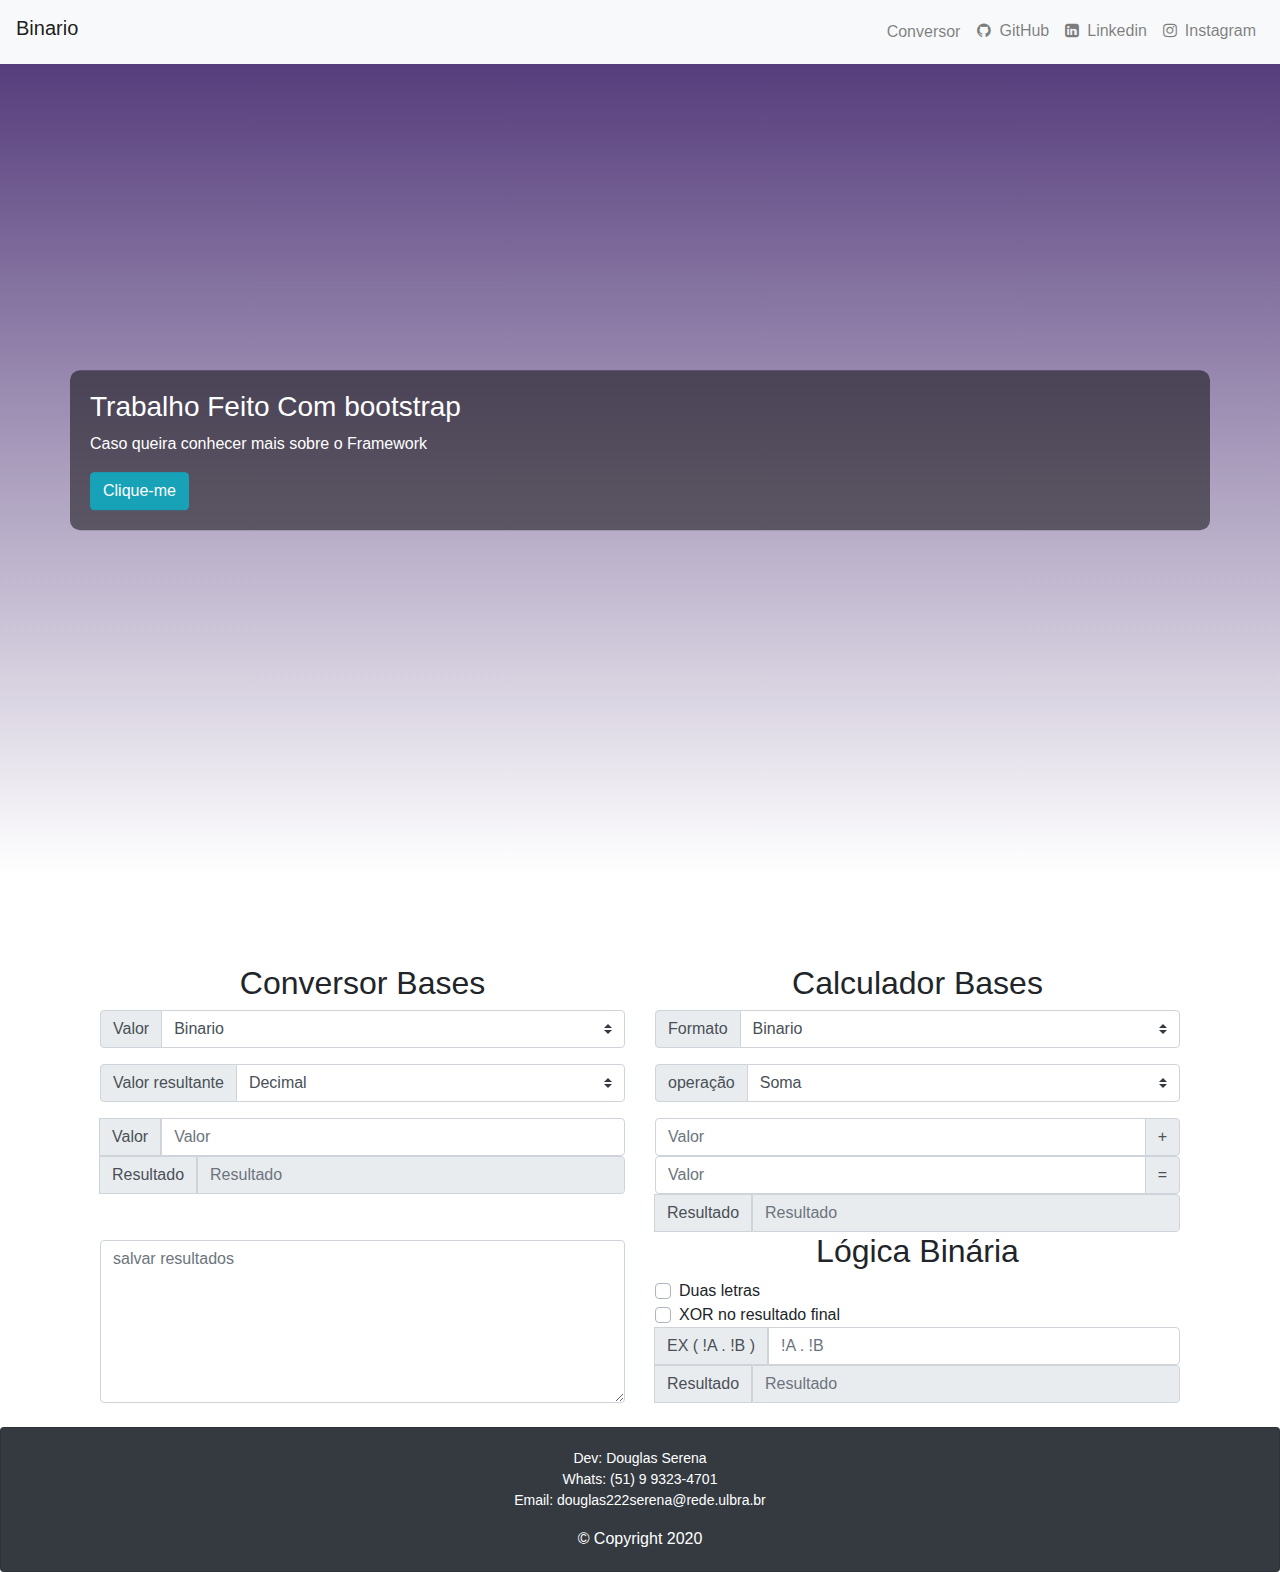
<file: binario-master/index.html>
<!DOCTYPE html>
<html>
<head>
    <meta charset="UTF-8">
    <meta name="viewport" content="width=device-width, initial-scale=1.0">
    <title>BINARIO</title>
    <!-- bootstrap -->
    <link rel="stylesheet" href="./css/bootstrap.css">
    <!-- estilo propio -->
    <link rel="stylesheet" href="./css/style.css">
    <!-- icons w3school -->
    <link rel="stylesheet" href="https://cdnjs.cloudflare.com/ajax/libs/font-awesome/4.7.0/css/font-awesome.min.css">
</head>
<body>
    <header class="bg-light">
        <nav class="navbar navbar-expand-lg navbar-light bg-light">
            <h1 class="navbar-brand">Binario</h1>
            <button class="navbar-toggler" type="button" data-toggle="collapse" data-target="#navbar" aria-controls="navbarNavAltMarkup" aria-expanded="false" aria-label="Toggle navigation">
              <span class="navbar-toggler-icon"></span>
            </button>
            <div class="collapse navbar-collapse justify-content-end" id="navbar">
                <div class="navbar-nav">
                    <a class="nav-item nav-link btn-light btn" href="#numero">Conversor</a>
                    <a class="nav-item nav-link" target="back" href="https://github.com/DouglasSerena"><i class="fa fa-github mr-2"></i>GitHub</a>
                    <a class="nav-item nav-link" target="back" href="https://www.linkedin.com/in/douglas-serena-44ab721a0/"><i class="fa fa-linkedin-square mr-2"></i>Linkedin</a>
                    <a class="nav-item nav-link" target="back" href="https://www.instagram.com/douglas_serena/"><i class="fa fa-instagram mr-2"></i>Instagram</a>
                </div>
            </div>
        </nav>
    </header>
    <section class="tamanho">
        <div class="bgImage"></div>
        <div class="container bootsrapInfo text-white">
            <h2 class="h3">Trabalho Feito Com bootstrap</h2>
            <p>Caso queira conhecer mais sobre o Framework</p>
            <a href="https://getbootstrap.com/" target="back" class="btn btn-info">Clique-me</a>
        </div>
    </section>

    <!-- converte -->

    <main class="row container m-0 m-auto">
        <div class="col-sm-6">
            <h2 class="text-center">Conversor Bases</h2>
            <div class="input-group mb-3">
                <div class="input-group-prepend">
                    <label for="numero" class="input-group-text">Valor</label>
                </div>
                <select class="custom-select" id="numero">
                    <option value="2" selected>Binario</option>
                    <option value="8">Octal</option>
                    <option value="10">Decimal</option>
                    <option value="16">Hexadecimal</option>
                </select>
            </div>
            <div class="input-group mb-3">
                <div class="input-group-prepend">
                    <label for="resultante" class="input-group-text">Valor resultante</label>
                </div>
                <select class="custom-select" id="resultante">
                    <option value="2">Binario</option>
                    <option value="8">Octal</option>
                    <option value="10" selected>Decimal</option>
                    <option value="16">Hexadecimal</option>
                </select>
            </div>
            <div class="input-group">
                <div class="input-group-append">
                    <label for="valor1" class="input-group-text">Valor</label>
                </div>
                <input class="form-control" type="text" id="valor1" placeholder="Valor" onkeyup="Converter();this.value = this.value.toUpperCase();" onkeypress="if (event.keyCode == 13){Converter()};">
            </div>
            <div class="input-group">
                <div class="input-group-append">
                    <label for="Resultado1" class="input-group-text">Resultado</label>
                </div>
                <input class="form-control" type="text" id="Resultado1" placeholder="Resultado" disabled>
            </div>
        </div>
        <div class="col-sm-6">
            <h2 class="text-center">Calculador Bases</h2>
            <div class="input-group mb-3">
                <div class="input-group-prepend">
                    <label for="formato" class="input-group-text">Formato</label>
                </div>
                <select class="custom-select" id="formato">
                    <option value="2">Binario</option>
                    <option value="8">Octal</option>
                    <option value="10">Decimal</option>
                    <option value="16">Hexadecimal</option>
                </select>
            </div>
            <div class="input-group mb-3">
                <div class="input-group-prepend">
                    <label for="operacao" class="input-group-text">operação</label>
                </div>
                <select class="custom-select" id="operacao">
                    <option value="1">Soma</option>
                    <option value="2">Divisão</option>
                    <option value="3">Subtração</option>
                    <option value="4">Multiplicação</option>
                </select>
            </div>
            <div class="input-group">
                <input class="form-control" type="text" id="valor2" placeholder="Valor" onkeyup="Operacao();this.value = this.value.toUpperCase();" onkeypress="if (event.keyCode == 13){Operacao()};">
                <div class="input-group-append">
                    <label for="valor2" class="input-group-text" id="sinal">+</label>
                </div>
            </div>
            <div class="input-group">
                <input class="form-control" type="text" id="valor3" placeholder="Valor" onkeyup="Operacao();this.value = this.value.toUpperCase();" onkeypress="if (event.keyCode == 13){Operacao()};">
                <div class="input-group-append">
                    <label for="valor3" class="input-group-text">=</label>
                </div>
            </div>
            <div class="input-group">
                <div class="input-group-append">
                    <label for="Resultado2" class="input-group-text">Resultado</label>
                </div>
                <input class="form-control" type="text" id="Resultado2" placeholder="Resultado" disabled>
            </div>
        </div>

        <div class="col-sm-6 mt-2">
            <textarea id="block" class="form-control w-100 h-100" placeholder="salvar resultados"></textarea>
        </div>

        <div class="col-sm-6">
            <h2 class="text-center">Lógica Binária</h2>
            <div class="custom-control custom-checkbox">
                <input type="checkbox" class="custom-control-input" id="countTwo">
                <label class="custom-control-label" for="countTwo">Duas letras</label>
            </div>
            <div class="custom-control custom-checkbox">
                <input type="checkbox" class="custom-control-input" id="resultNegative">
                <label class="custom-control-label" for="resultNegative">XOR no resultado final</label>
            </div>
            <div class="input-group">
                <div class="input-group-append">
                    <label for="form" class="input-group-text">EX ( !A . !B )</label>
                </div>
                <input class="form-control" type="text" id="form" placeholder="!A . !B" onkeyup="this.value = this.value.toUpperCase();" onkeypress="if (event.keyCode == 13){logic()};">
            </div>
            <div class="input-group">
                <div class="input-group-append">
                    <label for="result" class="input-group-text">Resultado</label>
                </div>
                <input class="form-control" type="text" id="result" placeholder="Resultado" disabled>
            </div>
        </div>

    </main>

    <footer class="card p-0 mt-4 bg-dark">
        <div class="card-body text-center text-white">
          <address class="card-text size-text">
            Dev: Douglas Serena<br/>
            Whats: (51) 9 9323-4701<br/>
            Email: douglas222serena@rede.ulbra.br
          </address>
          <p class="m-0">&copy; Copyright 2020</p>
        </div>
      </footer>    


    <!-- jquery -->
    <script src="./js/jquery.js"></script>
    <!-- script propio -->
    <script src="./js/script.js"></script>
    <!-- bootstrap -->
    <script src="./js/bootstrap.js"></script>
    <!-- funcionalidades -->
    <script src="./js/operacao.js"></script>
    <!-- logica -->
    <script src="./js/main.js"></script>
</body>
</html>
</file>
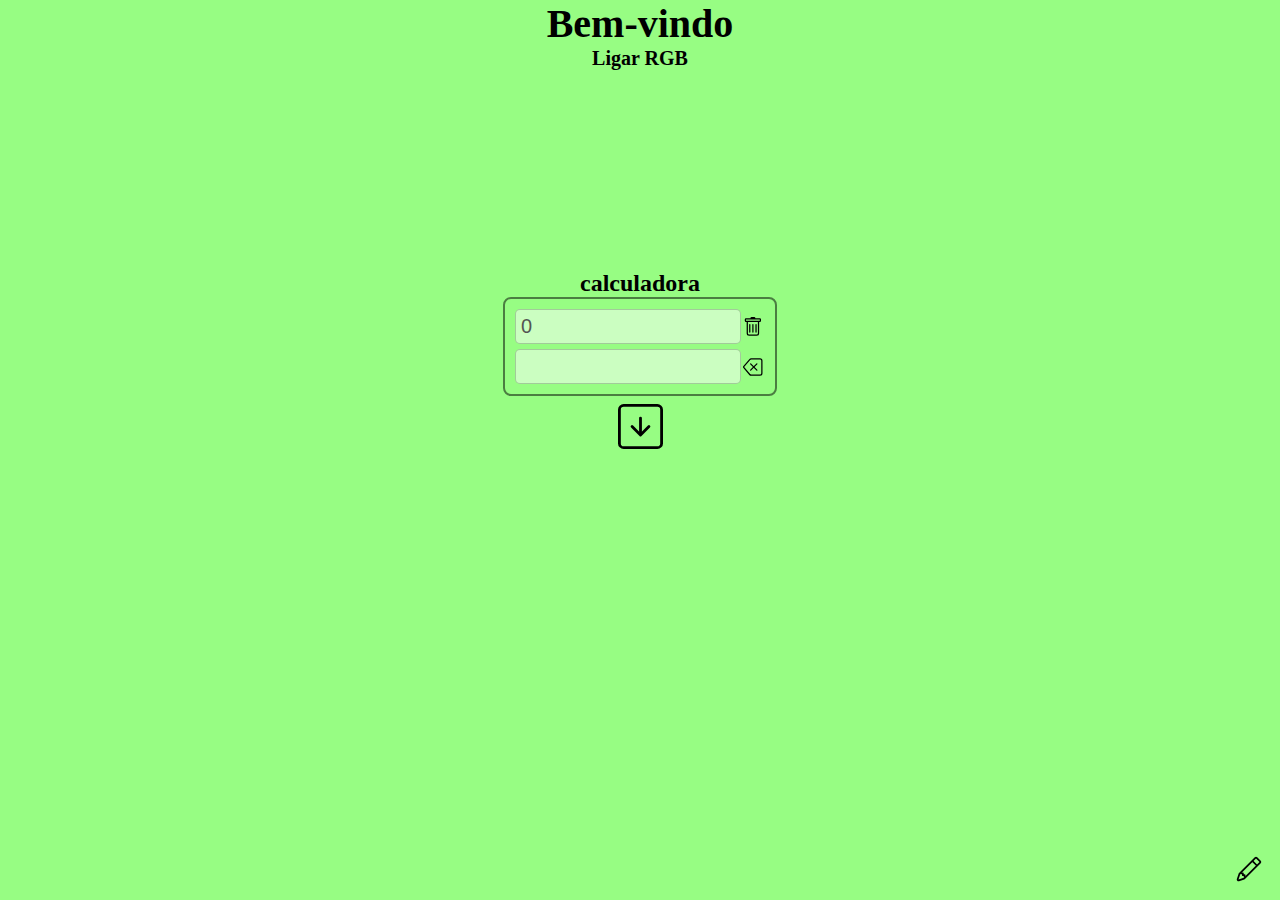
<file: Calculator-master/index.html>
<!DOCTYPE html>
<html>
<head>
    <meta charset="UTF-8">
    <meta name="viewport" content="width=device-width, initial-scale=1.0">
    <!-- CSS only -->
    <link rel="stylesheet" href="style.css">

    <title>Calc</title>
</head>
<body>

    <nav id="RGB">
        <h1>Bem-vindo <span id="name"></span></h1>
        <p onclick="RGB()"><span>Ligar</span> RGB</p>

        <!-- icon pencil -->
        <svg onclick="editName()" width="2em" height="2em" viewBox="0 0 20 20" fill="currentColor" xmlns="http://www.w3.org/2000/svg">
            <path fill-rule="evenodd" d="M11.293 1.293a1 1 0 0 1 1.414 0l2 2a1 1 0 0 1 0 1.414l-9 9a1 1 0 0 1-.39.242l-3 1a1 1 0 0 1-1.266-1.265l1-3a1 1 0 0 1 .242-.391l9-9zM12 2l2 2-9 9-3 1 1-3 9-9z"/>
            <path fill-rule="evenodd" d="M12.146 6.354l-2.5-2.5.708-.708 2.5 2.5-.707.708zM3 10v.5a.5.5 0 0 0 .5.5H4v.5a.5.5 0 0 0 .5.5H5v.5a.5.5 0 0 0 .5.5H6v-1.5a.5.5 0 0 0-.5-.5H5v-.5a.5.5 0 0 0-.5-.5H3z"/>
        </svg>
    </nav>
    
    <div id="container">

        <h2>calculadora</h2>

        <div id="calc" class="calcClose">
            <div class="inputs" id="error">
                <div>
                    <!-- result -->
                    <input disabled type="text" id="result" value="0">
    
                    <!-- icon trash -->
                    <svg onclick="reset()" onselectstart="return false" height="1em" viewBox="0 0 16 16" fill="currentColor" xmlns="http://www.w3.org/2000/svg">
                        <path d="M5.5 5.5A.5.5 0 0 1 6 6v6a.5.5 0 0 1-1 0V6a.5.5 0 0 1 .5-.5zm2.5 0a.5.5 0 0 1 .5.5v6a.5.5 0 0 1-1 0V6a.5.5 0 0 1 .5-.5zm3 .5a.5.5 0 0 0-1 0v6a.5.5 0 0 0 1 0V6z"/>
                        <path fill-rule="evenodd" d="M14.5 3a1 1 0 0 1-1 1H13v9a2 2 0 0 1-2 2H5a2 2 0 0 1-2-2V4h-.5a1 1 0 0 1-1-1V2a1 1 0 0 1 1-1H6a1 1 0 0 1 1-1h2a1 1 0 0 1 1 1h3.5a1 1 0 0 1 1 1v1zM4.118 4L4 4.059V13a1 1 0 0 0 1 1h6a1 1 0 0 0 1-1V4.059L11.882 4H4.118zM2.5 3V2h11v1h-11z"/>
                    </svg>
                </div>

                <!-- calc -->
                <div>
                    <input maxlength="20" id="input" onkeyup="calculate()" type="text"
                    onkeypress="return valid(event);">
    
                    <!-- icon backspace -->
                    <svg onclick="back()" onselectstart="return false" height="1em" viewBox="0 0 16 16" fill="currentColor" xmlns="http://www.w3.org/2000/svg">
                        <path fill-rule="evenodd" d="M6.603 2h7.08a1 1 0 0 1 1 1v10a1 1 0 0 1-1 1h-7.08a1 1 0 0 1-.76-.35L1 8l4.844-5.65A1 1 0 0 1 6.603 2zm7.08-1a2 2 0 0 1 2 2v10a2 2 0 0 1-2 2h-7.08a2 2 0 0 1-1.519-.698L.241 8.65a1 1 0 0 1 0-1.302L5.084 1.7A2 2 0 0 1 6.603 1h7.08z"/>
                        <path fill-rule="evenodd" d="M5.83 5.146a.5.5 0 0 0 0 .708l5 5a.5.5 0 0 0 .707-.708l-5-5a.5.5 0 0 0-.708 0z"/>
                        <path fill-rule="evenodd" d="M11.537 5.146a.5.5 0 0 1 0 .708l-5 5a.5.5 0 0 1-.708-.708l5-5a.5.5 0 0 1 .707 0z"/>
                    </svg>
                </div>
            </div>
            <div id="button" onselectstart="return false">
                <div>
                    <input type="button" value="7">
                    <input type="button" value="8">
                    <input type="button" value="9">
                    <input type="button" value="+">
                </div>
                <div>
                    <input type="button" value="4">
                    <input type="button" value="5">
                    <input type="button" value="6">
                    <input type="button" value="-">
                </div>
                <div>
                    <input type="button" value="1">
                    <input type="button" value="2">
                    <input type="button" value="3">
                    <input type="button" value="*">
                </div>
                <div>
                    <input type="button" value="0">
                    <input type="button" value=".">
                    <input type="button" value="=">
                    <input type="button" value="/">
                </div>
            </div>
        </div>
        <svg id="target" width="2.5em" height="2.5em" viewBox="0 0 16 16" fill="currentColor" xmlns="http://www.w3.org/2000/svg">
            <path fill-rule="evenodd" d="M14 1H2a1 1 0 0 0-1 1v12a1 1 0 0 0 1 1h12a1 1 0 0 0 1-1V2a1 1 0 0 0-1-1zM2 0a2 2 0 0 0-2 2v12a2 2 0 0 0 2 2h12a2 2 0 0 0 2-2V2a2 2 0 0 0-2-2H2z"/>
            <path fill-rule="evenodd" d="M4.646 7.646a.5.5 0 0 1 .708 0L8 10.293l2.646-2.647a.5.5 0 0 1 .708.708l-3 3a.5.5 0 0 1-.708 0l-3-3a.5.5 0 0 1 0-.708z"/>
            <path fill-rule="evenodd" d="M8 4.5a.5.5 0 0 1 .5.5v5a.5.5 0 0 1-1 0V5a.5.5 0 0 1 .5-.5z"/>
        </svg>
    </div>

    <script src="./js/controlStyle.js"></script>
    <script src="./js/valid.js"></script>
    <script src="./js/index.js"></script>
    <script src="./js/alert.js"></script>
</body>
</html>
</file>
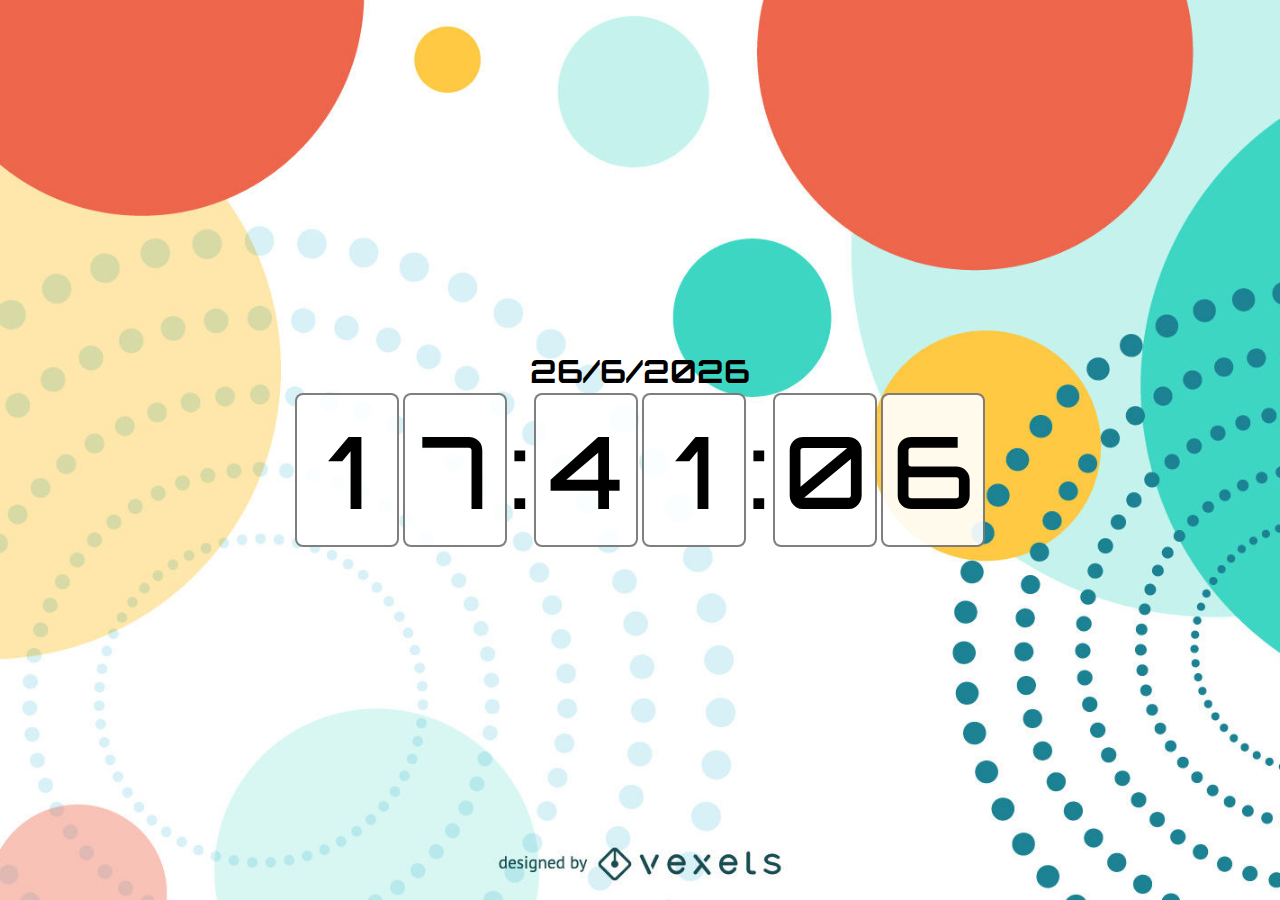
<file: clock-master/index.html>
<!DOCTYPE html>
<html lang="en">

<head>
    <meta charset="UTF-8">
    <meta name="viewport" content="width=device-width, initial-scale=1.0">
    <link href="https://fonts.googleapis.com/css2?family=Orbitron:wght@500;700&display=swap" rel="stylesheet">
    <link rel="stylesheet" href="style.css">

    <link rel="icon" type="image/jpg" href="./assets/icon.jpg" />
    <title>Document</title>
</head>

<body>
    <div id="container">
        <h1 id="date"></h1>
        <div id="panel">
            <div class="frame"></div>
            <div class="frame"></div>

            <div class="points">:</div>

            <div class="frame"></div>
            <div class="frame"></div>

            <div class="points">:</div>

            <div class="frame"></div>
            <div class="frame"></div>
        </div>
    </div>

    <script src="main.js"></script>
</body>

</html>
</file>
<file: FireDoom/index.html>
<!DOCTYPE html>
<html>
<head>
    <meta charset="UTF-8">
    <meta name="viewport" content="width=device-width, initial-scale=1.0">
    <title>Fire Doom</title>
    <style>
        table {
            border-collapse: collapse;
            border: 1px solid #000;
        }

        td {
            width: 50px;
            height: 50px;
            border: 1px solid #000;
            text-align: center;
            vertical-align: center;
            font-family: monospace;
            font-size: 18px;
            position: relative;
        }

        .pixel-index {
            color: #ccc;

            font-size: 10px;
            
            display: inline-block;
            position: absolute;
            top: 2px;right: 2px;
        }

        td.pixel {
            width: 5px;
            height: 5px;
            border: none;
        }
    </style>
</head>
<body>
    <div id="fireCanvas"></div>
    <script src="./fire.js"></script>
</body>
</html>
</file>
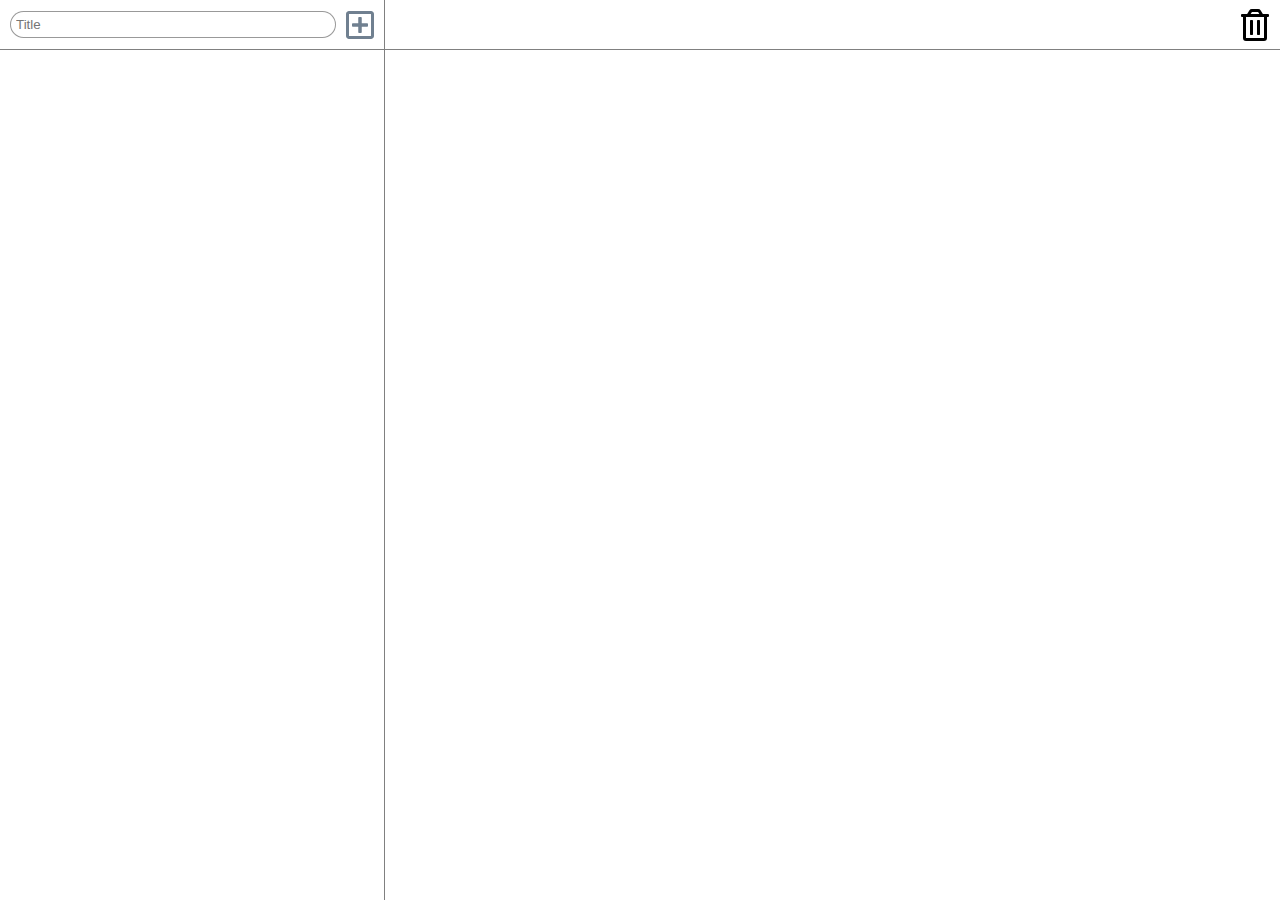
<file: note-master/index.html>
<!DOCTYPE html>
<html lang="pt-BR">
<head>
    <meta charset="UTF-8">
    <meta name="viewport" content="width=device-width, initial-scale=1.0">
    <!-- script -->
    <script type="module" src="./src/js/index.js"></script>
    <!-- CSS only -->
    <link rel="stylesheet" href="https://stackpath.bootstrapcdn.com/bootstrap/4.5.0/css/bootstrap.min.css"
    integrity="sha384-9aIt2nRpC12Uk9gS9baDl411NQApFmC26EwAOH8WgZl5MYYxFfc+NcPb1dKGj7Sk" crossorigin="anonymous">
    <!-- CSS prop -->
    <link rel="stylesheet" href="./src/css/main.css">
    <link rel="stylesheet" href="./src/css/notes.css">
    <link rel="stylesheet" href="./src/css/content.css">

    <title>Notes</title>
</head>
<body>
    <main class="row">
        <div class="col-ms-2 w-2" id="primary">
            <header class="header sticky">
                <input maxlength="30" id="firstTitle" type="text" placeholder="Title">
                <button id="add"></button>
            </header>
            <div id="notes"></div>
        </div>
        <div class="col-ms-10" id="secondary">
            <div class="header">
                <button id="back"></button>
                <input maxlength="30" type="text" id="title">
                <button id="remove"></button>
                <input type="hidden" id="keyCurrent">
            </div>
            <div id="content">
                <textarea id="contentArea"></textarea>
            </div>
        </div>
    </main>
</body>
</html>
</file>
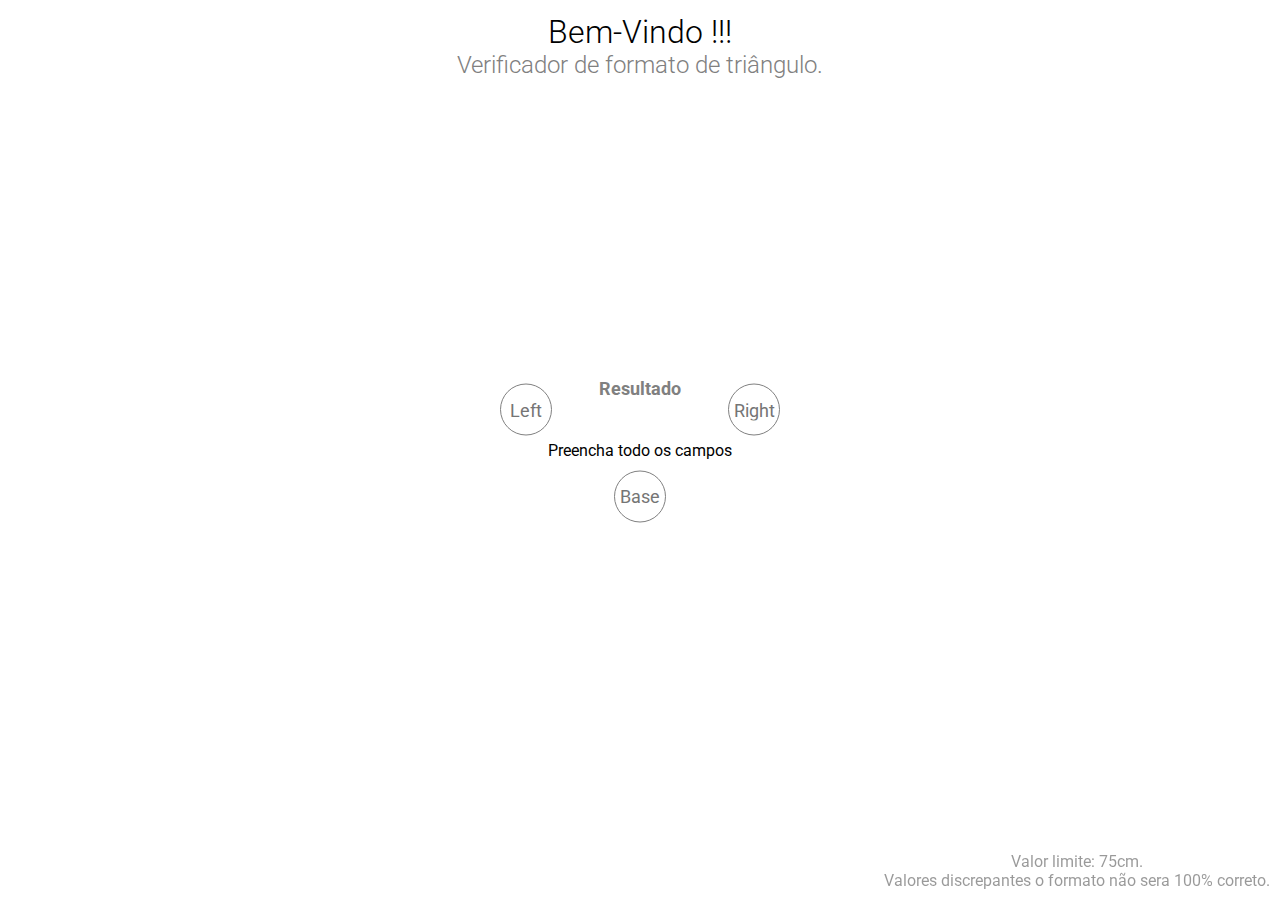
<file: Triangle-master/index.html>
<!DOCTYPE html>
<html lang="pt-br">

<head>
    <meta charset="UTF-8">
    <meta name="viewport" content="width=device-width, initial-scale=1.0">

    <!-- style -->
    <link rel="stylesheet" href="style.css">
    <link rel="stylesheet" href="responsive.css">
    <link href="https://fonts.googleapis.com/css2?family=Roboto:wght@300;500;700&display=swap" rel="stylesheet">

    <title>Triangle</title>
</head>

<body>

    <header>
        <h1>Bem-Vindo !!!</h1>
        <h2>Verificador de formato de triângulo.</h2>
    </header>

    <div id="content">
        <h3 id="result">Resultado</h3>
        <input maxlength="2" id="sideLeft" type="text" placeholder="Left">
        <input maxlength="2" id="sideRight" type="text" placeholder="Right">
        <input maxlength="2" id="base" type="text" placeholder="Base">
        <div id="triangle"></div>
        <p id="message">Preencha todo os campos</p>
    </div>

    <div id="commit">
        <p>
            Valor limite: 75cm.<br />
            Valores discrepantes o formato não sera 100% correto.
        </p>
    </div>


    <script src="./script.js"></script>
</body>

</html>
</file>
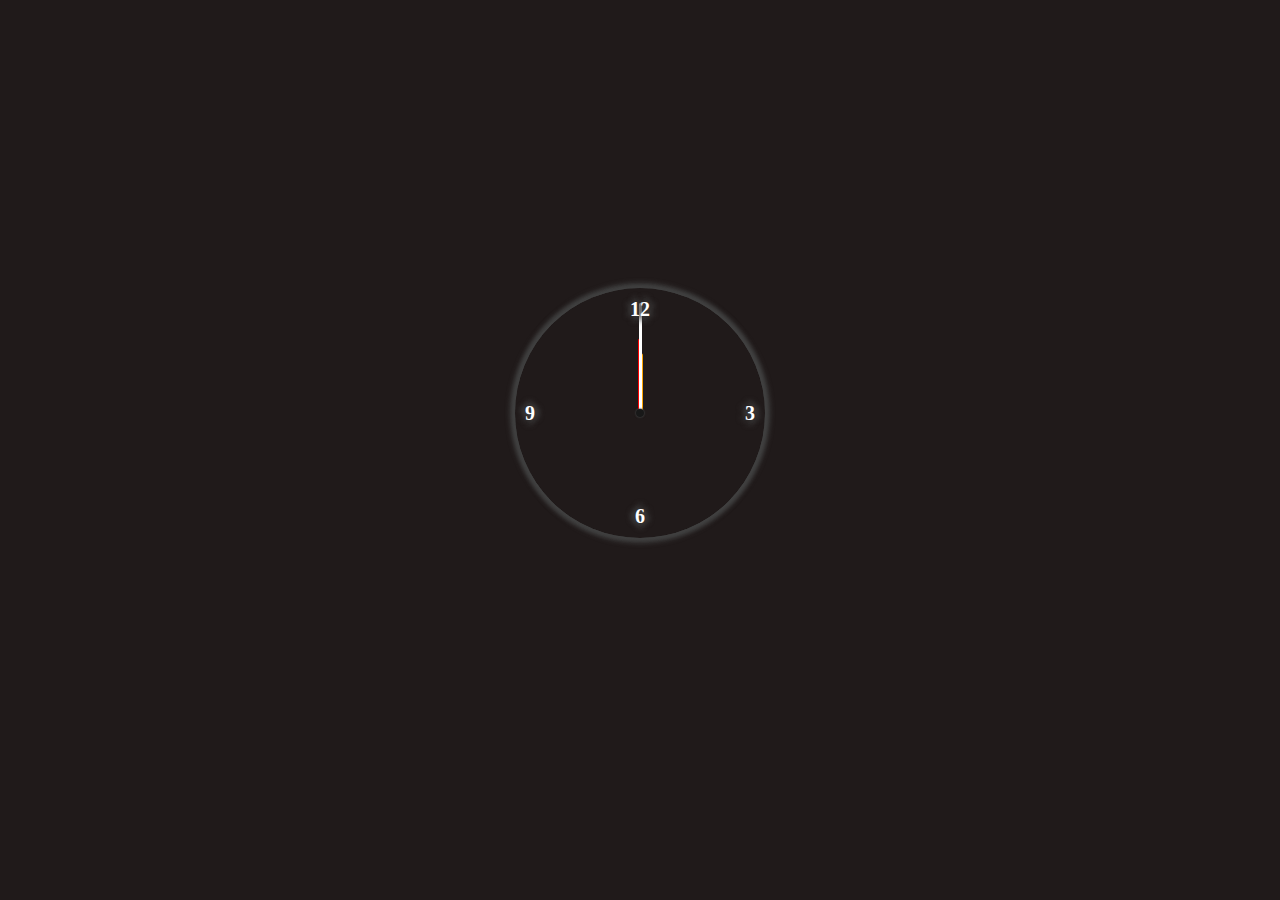
<file: clock/analog/index.html>
<!DOCTYPE html>
<html lang="pt-BR">
<head>
    <meta charset="UTF-8">
    <meta name="viewport" content="width=device-width, initial-scale=1.0">
    <link rel="stylesheet" href="./style.css">
    <title>Clock</title>
</head>
<body>
    <div class="clock">
        <span class="pointer"></span>
        <span class="hr"></span>
        <span class="min"></span>
        <span class="sec"></span>
        <span class="three">3</span>
        <span class="six">6</span>
        <span class="nine">9</span>
        <span class="twelve">12</span>
    </div>
    <script>
        const $ = document.querySelector.bind(document)
        const deg = 6;
        setInterval(() => {
            const date = new Date();
            $('.hr').style.transform = `rotateZ(${date.getHours() * 30}deg)`
            $('.min').style.transform = `rotateZ(${date.getMinutes() * deg}deg)`
            $('.sec').style.transform = `rotateZ(${date.getSeconds() * deg}deg)`
        }, 1000);
    </script>
</body>
</html>
</file>
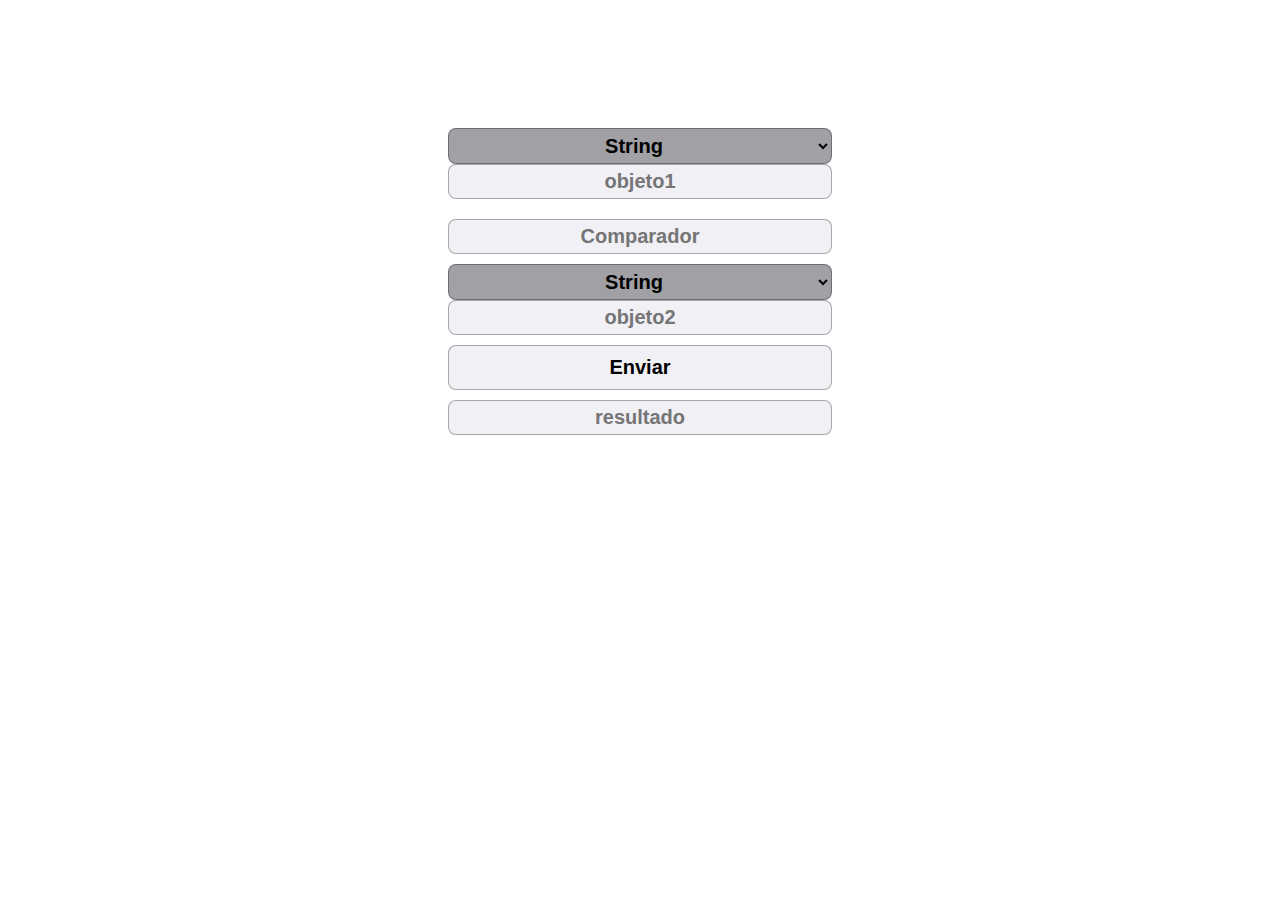
<file: clock-master/80 ideias/trueOrFalse/index.html>
<!DOCTYPE html>
<html lang="en">

<head>
    <meta charset="UTF-8">
    <meta name="viewport" content="width=device-width, initial-scale=1.0">
    <link rel="stylesheet" href="style.css">
    <title>True or False</title>
</head>

<body>
    <form onsubmit="test();return false;">
        <div class="group-input">
            <select id="selectOne">
                <option value="string">String</option>
                <option value="number">Number</option>
                <option value="bool">Bool</option>
                <option value="object">Object</option>
                <option value="array">Array</option>
            </select>
            <input type="text" placeholder="objeto1" id="valueOne" required>
        </div>
        <input class="operation" type="text" placeholder="Comparador" id="operation" required>
        <div class="group-input">
            <select id="selectTwo">
                <option value="string">String</option>
                <option value="number">Number</option>
                <option value="bool">Bool</option>
                <option value="object">Object</option>
                <option value="array">Array</option>
            </select>
            <input type="text" placeholder="objeto2" id="valueTwo" required>
        </div>
        <button id="button">Enviar</button>
        <input type="text" placeholder="resultado" id="result" class="true">
        <pre id="function"></pre>
    </form>
    <script src="./script.js"></script>
</body>

</html>
</file>
<file: binario-master/css/style.css>
body, html {
    height: 100%;
}
.tamanho {
    height: 100%;
}
.bgImage {
    background: -webkit-linear-gradient(bottom, white, rgb(86, 61, 124));
    height: 90%;
    width: 100%;
}
.bootsrapInfo {
    background-color: rgba(0, 0, 0, 0.5);
    border-radius: 10px;
    padding: 20px;
    position: absolute;
    top: 50%;left: 50%;
    transform: translate(-50%, -50%);
    transition: 0.3s;
    width: 90%;
}
.bgHome {
    background: -webkit-linear-gradient(bottom, rgb(86, 61, 124), white);
}
.size-text {
    font-size: 14px;
}
</file>
<file: Calculator-master/style.css>
html, body {
    height: 100%;
    position: relative;
}

* {
    margin: 0;
    padding: 0;
}

nav {
    font-size: 20px;
    text-align: center;
    font-weight: bold;
}

nav svg {
    position: absolute;
    bottom: 10px; right: 10px;
    width: 35px;
    height: 35px;
}

#container {
    position: absolute;
    height: 40%;
    top: 50%;left: 50%;
    transform: translate(-50%, -50%);

    text-align: center;
}

#calc {
    border: 2px solid rgba(0, 0, 0, 0.5);

    overflow: hidden;
    font-size: 20px;

    height: 100%;

    min-width: 250px;
    max-width: 250px;
    min-height: 300px;
    max-height: 300px;

    padding: 10px;
    border-radius: 8px;
    transition: 0.5s linear;
}

.inputs {
    display: flex;
    flex-direction: column;
    margin-bottom: 10px;
}

.inputs div {
    display: flex;
    justify-content: space-between;
    align-items: center;

    margin-bottom: 5px;
}

.inputs input {
    width: 90%;
    border: 1px solid rgba(0, 0, 0, 0.2);
    border-radius: 5px;
    background-color: rgba(255, 255, 255, 0.5);

    font-size: 20px;

    padding: 5px;
}

.inputs input:focus {
    outline: none;
    box-shadow: 0px 0px 5px rgba(0, 0, 0, 0.5);
}

.inputs svg {
    width: 10%;
    cursor: pointer;

    transition: 500ms;
}

#button {
    display: flex;
    flex-direction: column;
    opacity: 1;
}

#button div {
    display: flex;
}

#button div input {
    width: 24%;
    height: 50px;     
    margin: 1px;

    font-weight: bold;
    font-size: 30px;
    color: rgba(0, 0, 0, 0.85);

    border-radius: 2px;
    border: 1px solid rgba(0, 0, 0, 0.5);
    background-color: rgba(50, 50, 50, 0.2);
}

#button div input:focus {
    background-color: rgba(50, 50, 50, 0.4);
    outline: none;
}

#target {
    width: 45px;
    height: 45px;
    margin-top: 8px;
    transition: 0.3s linear;
}

/* animações layout */

.calcClose {
    min-height: 75px!important;
    height: 10%!important;
}

.targetClose {
    transform: rotate(180deg)!important;
}

.error {
    animation: error 500ms;
}

@keyframes error {
    0% {
        transform: translateX(0);
    }25% {
        transform: translateX(2%);
    }50% {
        transform: translateX(-2%);
    }75% {
        transform: translateX(2%);
    }100% {
        transform: translateX(0%);
    }
}

.rgb {
    animation: RGB 1.5s infinite;
}
@keyframes RGB {
    0% {
        color: rgb(255, 38, 0);
    }25% {
        color: rgb(255, 238, 0);
    }50% {
        color: rgb(30, 255, 0);
    }75% {
        color: rgb(0, 255, 221);
    }100% {
        color: rgb(255, 0, 242);
    }
}
</file>
<file: clock-master/style.css>
* {
    margin: 0;
    padding: 0;
}

html {
    height: 100%
}
body {
    background: url(./assets/banner.jpg) center no-repeat;
    background-size: cover;
    height: 100%;

    font-family: Orbitron, sans-serif;
}
#container {
    display: flex;
    flex-direction: column;
    justify-content: center;
    align-items: center;
    
    height: 100vh;
}

#panel {
    display: flex;
    justify-content: center;
    align-items: center;
}
#panel div {
    font-size: 100px;
    font-weight: 500;
}
#panel .frame {
    width: 100px;
    height: 150px;

    margin: 2px;

    overflow: hidden;
    
    display: flex;
    justify-content: center;
    align-items: center;

    background-color: rgba(255, 255, 255, 0.9);

    border: 2px solid rgba(0, 0, 0, 0.5);
    border-radius: 8px;
}

@media (max-width: 650px) {
    #panel {
        width: 90%;
        height: 50px;
    }
    #panel div {
        font-size: 40px;
    }
    #panel .frame {
        width: 100px;
        height: 50px;
    }
}
</file>
<file: note-master/src/css/main.css>
::-webkit-scrollbar {
    width: 6px;
    background: #F4F4F4;
}
::-webkit-scrollbar-track {
    background-color: #F4F4F4;
}
::-webkit-scrollbar-thumb {
    background: #dad7d7;
}
* {
    box-sizing: border-box;
    outline: none;
    margin: 0;
    padding: 0;
    resize: none;
}
.header {
    align-items: center;
    background-color: white;
    border-bottom: 1px solid gray;
    display: flex;
    max-height: 50px;
    min-height: 50px;
    padding: 10px;
    position: relative;
    width: 100%;
}
#primary {
    left: 0;
    position: absolute;
    top: 0;
    transition: 1000ms;
    width: 30%;
}
#secondary {
    background-color: white;
    border-left: 1px solid gray;
    height: 100vh;
    position: fixed;
    right: 0;
    top: 0;
    width: 70%;
}
@media (max-width: 720px) {
    #primary {
        padding: 0;
        width: 100%;
    }
    #secondary {
        animation: right 1s;
        padding: 0;
        right: -100%;
        transition: 1000ms;
        width: 100%;
    }
    .left {
        animation: left 1s;
        transform: translateX(-100%);
    }
    @keyframes left {
        from {
            transform: translateX(0);
        } to {
            transform: translateX(-100%);
        }
    }
    @keyframes right {
        from {
            transform: translateX(100%);
        } to {
            transform: translateX(0%);
        }
    }
}
</file>
<file: note-master/src/css/notes.css>
#firstTitle {
    border-radius: 15px;
    border: 1px solid rgba(128, 128, 128, 0.8);
    margin-right: 10px;
    padding: 5px;
    width: 100%;
}
#add {
    background: url(./../svgs/plus-square-regular.svg) center no-repeat;
    border: none;
    cursor: pointer;
    height: 32px;
    width: 32px;
}
#add:focus {
    outline: none;
}
#note {
    align-items: center;
    border-bottom: 1px solid gray;
    display: flex;
    justify-content: center;
    margin: 0;
    padding: 10px;
    transition: 500ms;
    width: 100%;
}
#checked {
    margin-right: 5px;
    width: 5%;
}

#note p  {
    background-color: rgba(0, 0, 0, 0);
    font-size: 20px;
    margin: 0;
    overflow: hidden;
    white-space: nowrap;
    width: 90%;
}

.sticky {
    position: -webkit-sticky;
    position: sticky;
    top: 0;
}

.active {
    background-color: lightblue;
}
</file>
<file: note-master/src/css/content.css>
#content {
    align-items: center;
    display: flex;
    height: 90vh;
    justify-content: center;
    padding: 20px;
}
#contentArea {
    border: none;
    font-size: 18px;
    height: 100%;
    max-width: 720px;
    overflow-x: hidden;
    padding: 10px;
    resize: none;
    width: 100%;
}
#title {
    border: none;
    font-size: 20px;
    text-align: center;
    width: 100%;
}
#back {
    display: none;
}
#back:focus {
    outline: none;
}
#remove {
    background: url(./../svgs/trash-alt-regular.svg) center no-repeat;
    border: none;
    height: 32px;
    width: 32px;
}
#remove:focus {
    outline: none;
}
@media (max-width: 720px) {
    #back {
        background: url(./../svgs/arrow-left-solid.svg) center no-repeat;
        border: none;
        display: block;
        height: 32px;
        width: 32px;
    }
}
</file>
<file: Triangle-master/style.css>
* {
    margin: 0;
    padding: 0;
    font-family: 'Roboto', sans-serif;
}

#content {
    position: absolute;
    top: 50%;
    left: 50%;
    transform: translate(-50%, -50%);

    padding: 5%;
    margin: 0 auto;
    
    display: flex;
    justify-content: center;

    min-width: 100px;
}

#sideLeft {
    position: absolute;
    top: 5%;
    left: 5%;

    width: 50px;
    height: 50px;

    border-radius: 50%;
    border: 1px solid gray;

    outline: none;

    text-align: center;

    font-size: 18px;

    -webkit-appearance: none;
}

#sideRight {
    position: absolute;
    top: 5%;
    right: 5%;

    width: 50px;
    height: 50px;

    border-radius: 50%;
    border: 1px solid gray;

    outline: none;

    text-align: center;

    font-size: 18px;

    -webkit-appearance: none;
}

#base {
    position: absolute;
    bottom: 1%;
    left: 50%;

    transform: translateX(-50%);

    width: 50px;
    height: 50px;

    border-radius: 50%;
    border: 1px solid gray;

    outline: none;

    text-align: center;

    font-size: 18px;
}

#triangle {
    width: 0;
    height: 0;

    margin: auto ;

    transition: 500ms;
}

h3 {
    position: absolute;
    top: 1%;
    left: 50%;

    transform: translateX(-50%);

    text-align: center;
    color: gray;

    font-size: 18px;
}

h1 {
    text-align: center;
    font-weight: 300;
    margin: 1% 0 0 0 ;
}

h2 {
    text-align: center;
    color: gray;

    font-weight: 300;

    margin: 0;
}

#commit {
    position: fixed;
    bottom: 10px;
    right: 10px;

    text-align: center;
    color: rgba(0, 0, 0, 0.4);
}
</file>
<file: Triangle-master/responsive.css>
@media (max-width: 768px) {
    #content {
        position: absolute;
        top: 50%;
        left: 50%;
        transform: translate(-50%, -50%);
    
        padding: 5%;
        margin: 0 auto;
        
        display: flex;
        justify-content: center;
    
        min-width: 200px;
        min-height: 100px;
    }
    
    #triangle {
        width: 0;
        height: 0;
    
        margin: auto ;
        margin-top: 30px;
        margin-bottom: 50px;
    
        transition: 500ms;
    }

    #sideLeft {
        position: absolute;
        top: 5%;
        left: 5%;
    
        width: 50px;
        height: 50px;
    
        border-radius: 50%;
        border: 1px solid gray;
    
        outline: none;
    
        text-align: center;
    
        font-size: 18px;
    
        -webkit-appearance: none;
    }
    
    #sideRight {
        position: absolute;
        top: 5%;
        right: 5%;
    
        width: 50px;
        height: 50px;
    
        border-radius: 50%;
        border: 1px solid gray;
    
        outline: none;
    
        text-align: center;
    
        font-size: 18px;
    
        -webkit-appearance: none;
    }
    
    #base {
        position: absolute;
        bottom: 1%;
        left: 50%;
    
        transform: translateX(-50%);
    
        width: 50px;
        height: 50px;
    
        border-radius: 50%;
        border: 1px solid gray;
    
        outline: none;
    
        text-align: center;
    
        font-size: 18px;
    }

    #message {
        position: absolute;
        top: -30%;
    }

    h2 {
        font-size: 15px;
    }

    #commit {
        position: fixed;
        bottom: 10px;
        right: 50%;

        min-width: 200px;

        transform: translateX(50%);
    
        text-align: center;
        font-size: 13px;
        color: rgba(0, 0, 0, 0.4);
    }    
}
</file>
<file: clock/analog/style.css>
body {
    display: flex;
    justify-content: center;
    align-items: center;
    height: 90vh;
    background-color: rgb(32, 26, 26);
}
.clock {
    display: flex;
    justify-content: center;
    align-items: center;
    position: relative;
    width: 250px;
    height: 250px;
    border-radius: 50%;
    box-shadow: 5px 0 5px rgb(65, 65, 65),
            -5px 0 5px rgb(65, 65, 65),
            0 5px 5px rgb(65, 65, 65),
            0 -5px 5px rgb(65, 65, 65);
}
.three {
    position: absolute;
    color: white;
    right: 10px;
    font-size: 20px;
    font-weight: bold;
    text-shadow: 5px 0 5px rgb(65, 65, 65),
    -5px 0 5px rgb(65, 65, 65),
    0 5px 5px rgb(65, 65, 65),
    0 -5px 5px rgb(65, 65, 65);
}
.six {
    position: absolute;
    color: white;
    bottom: 10px;
    font-size: 20px;
    font-weight: bold;
    text-shadow:  5px 0 5px rgb(65, 65, 65),
    -5px 0 5px rgb(65, 65, 65),
    0 5px 5px rgb(65, 65, 65),
    0 -5px 5px rgb(65, 65, 65);
}
.nine {
    position: absolute;
    color: white;
    left: 10px;
    font-size: 20px;
    font-weight: bold;
    text-shadow:  5px 0 5px rgb(65, 65, 65),
    -5px 0 5px rgb(65, 65, 65),
    0 5px 5px rgb(65, 65, 65),
    0 -5px 5px rgb(65, 65, 65);
}
.twelve {
    position: absolute;
    color: white;
    top: 10px;
    font-size: 20px;
    font-weight: bold;
    text-shadow:  5px 0 5px rgb(65, 65, 65),
    -5px 0 5px rgb(65, 65, 65),
    0 5px 5px rgb(65, 65, 65),
    0 -5px 5px rgb(65, 65, 65);
}
.clock .pointer {
    position: absolute;
    height: 8px;
    width: 8px;
    z-index: 3;
    background-color: rgb(24, 24, 24);
    box-shadow: 0px 0px 2px rgb(65, 65, 65),
                0px 0px 2px rgb(65, 65, 65);
    border-radius: 50%;
}
.clock .hr {
    position: absolute;
    display: flex;
    width: 5px;
    height: 60px;
}
.clock .hr::after {
    content: "";
    border-radius: 8px;
    background-color: orange;
    width: 100%;
    width: 100%;
    transform: translateY(-50%);
}
.clock .min {
    position: absolute;
    display: flex;
    width: 4px;
    height: 75px;
}
.clock .min::after {
    content: "";
    border-radius: 8px;
    background-color: red;
    width: 100%;
    width: 100%;
    transform: translateY(-50%);
}
.clock .sec {
    position: absolute;
    display: flex;
    width: 3px;
    height: 110px;
}
.clock .sec::after {
    content: "";
    border-radius: 8px;
    background-color: white;
    width: 100%;
    width: 100%;
    transform: translateY(-50%);
}
</file>
<file: clock-master/80 ideias/trueOrFalse/style.css>
* {
    border-collapse: collapse;
    box-sizing: border-box;
    margin: 0;
    outline: none;
    padding: 0;
    font-family: Arial, Helvetica, sans-serif;
}

html {
    height: 100%;
}

body {
    width: 30%;
    margin: 10% auto;
}

.group-input {
    display: flex;
    flex-direction: column;
    margin: 10px 0;
}

.group-input input {
    background-color: #F0F0F5;
    border-radius: 8px;
    border: 1px solid rgba(0, 0, 0, 0.3);
    font-size: 20px;
    font-weight: bold;
    padding: 5px;
    text-align: center;
    width: 100%;
}

.group-input select {
    background-color: #A0A0A5;
    border-radius: 8px;
    border: 1px solid rgba(0, 0, 0, 0.3);
    font-size: 20px;
    font-weight: bold;
    padding: 5px;
    text-align: center;
    width: 100%;
}

.operation {
    background-color: #F0F0F5;
    border-radius: 8px;
    border: 1px solid rgba(0, 0, 0, 0.3);
    font-size: 20px;
    font-weight: bold;
    margin-top: 10px;
    padding: 5px;
    text-align: center;
    width: 100%;
}

button {
    background-color: #F0F0F5;
    border-radius: 8px;
    border: 1px solid rgba(0, 0, 0, 0.3);
    font-size: 20px;
    font-weight: bold;
    padding: 10px;
    width: 100%;
}

button:hover {
    background-color: #E0E0E5;
    cursor: pointer;
}

#result {
    background-color: #F0F0F5;
    border-radius: 8px;
    border: 1px solid rgba(0, 0, 0, 0.3);
    font-size: 20px;
    font-weight: bold;
    margin-top: 10px;
    padding: 5px;
    text-align: center;
    width: 100%;
}

.true {
    color: green;
}

.false {
    color: red;
}
</file>
